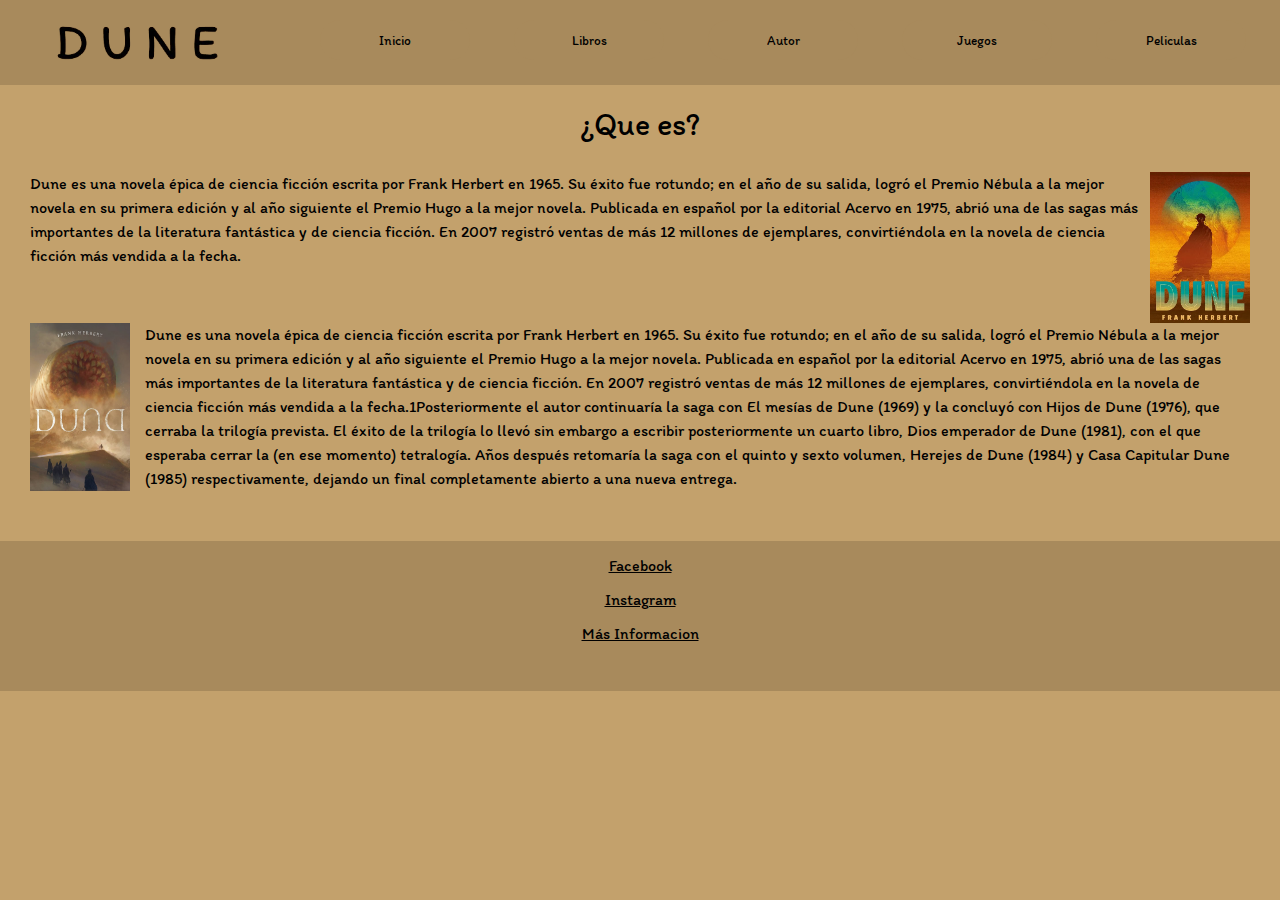
<file: index.html>
<!DOCTYPE html>
<html lang="en">
<head>
    <meta charset="UTF-8">
    <meta name="viewport" content="width=device-width, initial-scale=1.0">
    <link rel="preconnect" href="https://fonts.googleapis.com">
    <link rel="preconnect" href="https://fonts.gstatic.com" crossorigin>
    <link href="https://fonts.googleapis.com/css2?family=Itim&display=swap" rel="stylesheet">
    <link rel="stylesheet" href="Css/style.css">
    <link rel="stylesheet" href="Css/index.css">
    <title>Document</title>
</head>
<body>
    <div class="container">
        <div class="barra">
            <img src="img/libros/logo.png" alt="">
            <div class="botones">
                <button onclick="location.href='index.html'" class="button">
                    Inicio
                </button>
                <button onclick="location.href='libros.html'" class="button">
                    Libros
                </button>
                <button onclick="location.href='autor.html'" class="button">
                    Autor
                </button>
                <button onclick="location.href='juegos.html'" class="button">
                    Juegos
                </button>
                <button onclick="location.href='peliculas.html'" class="button">
                    Peliculas
                </button>
            </div>
            
        </div>
        <div class="contenidoP">
            <h1> ¿Que es?</h1>
            <br>
            <section class="primeraParte">
                <p>
                    Dune es una novela épica de ciencia ficción escrita por Frank Herbert en 1965. 
                    Su éxito fue rotundo; en el año de su salida, logró el Premio Nébula a la mejor 
                    novela en su primera edición y al año siguiente el Premio Hugo a la mejor novela. 
                    Publicada en español por la editorial Acervo en 1975, abrió una de las sagas más 
                    importantes de la literatura fantástica y de ciencia ficción. En 2007 registró ventas 
                    de más 12 millones de ejemplares, convirtiéndola en la novela de ciencia ficción más 
                    vendida a la fecha.
                </p>
                <img src="img/libro1.webp" alt="" class="imagenes">
            </section>
            <section class="segundaP">
                <img src="img/libro2.jpg" alt="" class="imagenes">
                <p>
                    Dune es una novela épica de ciencia ficción escrita por Frank Herbert en 1965. 
                    Su éxito fue rotundo; en el año de su salida, logró el Premio Nébula a la mejor 
                    novela en su primera edición y al año siguiente el Premio Hugo a la mejor novela. 
                    Publicada en español por la editorial Acervo en 1975, abrió una de las sagas más 
                    importantes de la literatura fantástica y de ciencia ficción. En 2007 registró ventas 
                    de más 12 millones de ejemplares, convirtiéndola en la novela de ciencia ficción más 
                    vendida a la fecha.1​
                    Posteriormente el autor continuaría la saga con El mesías de Dune (1969) y la concluyó 
                    con Hijos de Dune (1976), que cerraba la trilogía prevista. El éxito de la trilogía lo 
                    llevó sin embargo a escribir posteriormente un cuarto libro, Dios emperador de 
                    Dune (1981), con el que esperaba cerrar la (en ese momento) tetralogía. Años después 
                    retomaría la saga con el quinto y sexto volumen, Herejes de Dune (1984) y Casa Capitular 
                    Dune (1985) respectivamente, dejando un final completamente abierto a una nueva entrega.
            </p>
            </section>
            
        </div>
        <div class="barraInf">
            <div class="links">
                <a href="https://www.facebook.com/dune"><p>Facebook</p></a>
                <a href="https://www.instagram.com/dunemovie/"><p>Instagram</p></a>
                <a href="https://es.wikipedia.org/wiki/Dune"><p>Más Informacion</p></a>
            </div>
        </div>
        
    </div>
</body>
</html>
</file>
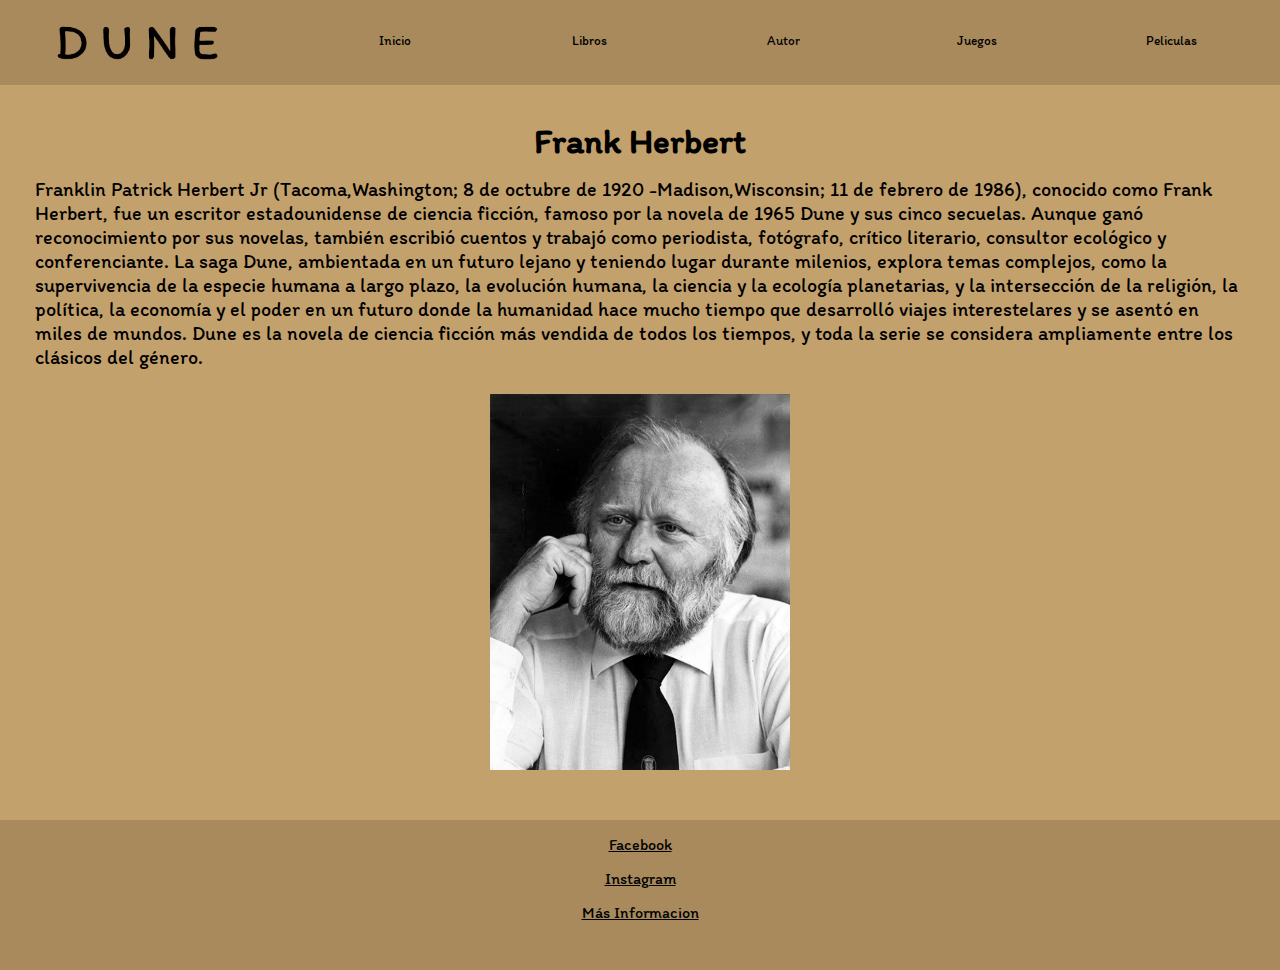
<file: autor.html>
<!DOCTYPE html>
<html lang="en">
    <meta charset="UTF-8">
    <meta name="viewport" content="width=device-width, initial-scale=1.0">
    <link rel="preconnect" href="https://fonts.googleapis.com">
    <link rel="preconnect" href="https://fonts.gstatic.com" crossorigin>
    <link href="https://fonts.googleapis.com/css2?family=Itim&display=swap" rel="stylesheet">
    <link rel="stylesheet" href="Css/style.css">
    <link rel="stylesheet" href="Css/autor.css">
    <title>Document</title>
</head>
<body>
    <div class="container">
        <div class="barra">
            <img src="img/libros/logo.png" alt="">
            <div class="botones">
                <button onclick="location.href='index.html'" class="button">
                    Inicio
                </button>
                <button onclick="location.href='libros.html'" class="button">
                    Libros
                </button>
                <button onclick="location.href='autor.html'" class="button">
                    Autor
                </button>
                <button onclick="location.href='juegos.html'" class="button">
                    Juegos
                </button>
                <button onclick="location.href='peliculas.html'" class="button">
                    Peliculas
                </button>
            </div>
            
        </div>
        <div class="contenido">
            <h1>Frank Herbert</h1>
            <p>
                Franklin Patrick Herbert Jr (Tacoma,Washington; 8 de octubre de 1920 -Madison,Wisconsin; 
                11 de febrero de 1986), conocido como Frank Herbert, fue un escritor estadounidense de ciencia 
                ficción, famoso por la novela de 1965 Dune y sus cinco secuelas. Aunque ganó reconocimiento por 
                sus novelas, también escribió cuentos y trabajó como periodista, fotógrafo, crítico literario, 
                consultor ecológico y conferenciante. La saga Dune, ambientada en un futuro lejano y teniendo 
                lugar durante milenios, explora temas complejos, como la supervivencia de la especie humana a 
                largo plazo, la evolución humana, la ciencia y la ecología planetarias, y la intersección de la 
                religión, la política, la economía y el poder en un futuro donde la humanidad hace mucho tiempo 
                que desarrolló viajes interestelares y se asentó en miles de mundos. Dune es la novela de 
                ciencia ficción más vendida de todos los tiempos, y toda la serie se considera ampliamente 
                entre los clásicos del género.
            </p>
            <div class="containerImg">
                <img src="img/frankHerbert.jpg" alt="">
            </div>
        </div>
        <div class="barraInf">
            <div class="links">
                <a href="https://www.facebook.com/dune"><p>Facebook</p></a>
                <a href="https://www.instagram.com/dunemovie/"><p>Instagram</p></a>
                <a href="https://es.wikipedia.org/wiki/Dune"><p>Más Informacion</p></a>
            </div>
        </div>
        </div>
        
    </div>

</body>
</html>
</file>
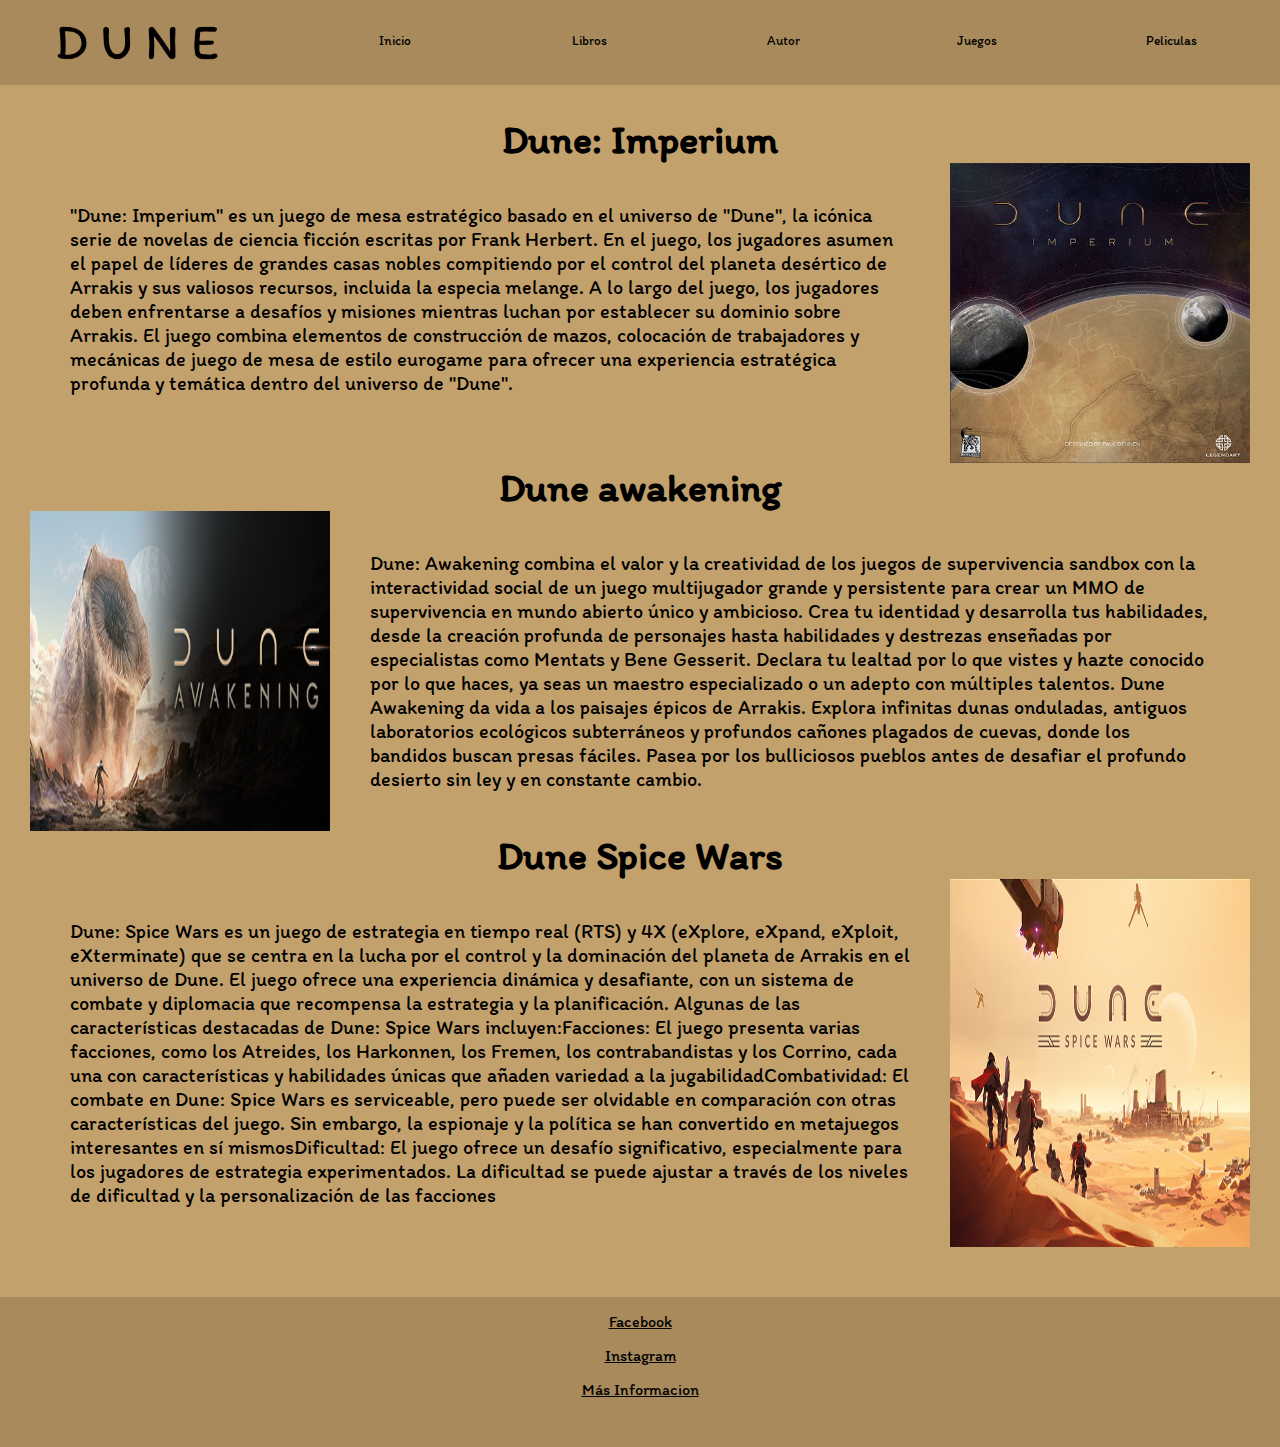
<file: juegos.html>
<!DOCTYPE html>
<html lang="en">
    <meta charset="UTF-8">
    <meta name="viewport" content="width=device-width, initial-scale=1.0">
    <link rel="preconnect" href="https://fonts.googleapis.com">
    <link rel="preconnect" href="https://fonts.gstatic.com" crossorigin>
    <link href="https://fonts.googleapis.com/css2?family=Itim&display=swap" rel="stylesheet">
    <link rel="stylesheet" href="Css/style.css">
    <link rel="stylesheet" href="Css/juegos.css">
    <title>Document</title>
</head>
<body>
    <div class="container">
        <div class="barra">
            <img src="img/libros/logo.png" alt="">
            <div class="botones">
                <button onclick="location.href='index.html'" class="button">
                    Inicio
                </button>
                <button onclick="location.href='libros.html'" class="button">
                    Libros
                </button>
                <button onclick="location.href='autor.html'" class="button">
                    Autor
                </button>
                <button onclick="location.href='juegos.html'" class="button">
                    Juegos
                </button>
                <button onclick="location.href='peliculas.html'" class="button">
                    Peliculas
                </button>
            </div>
            
        </div>

        <div class="contenido">
            <h1>Dune: Imperium</h1>
            <div class="juegos">
                <div class="text">
                    <p>
                        "Dune: Imperium" es un juego de mesa estratégico basado en el universo de "Dune", la icónica serie de novelas de ciencia ficción escritas por Frank Herbert. En el juego, los jugadores asumen el papel de líderes de grandes casas nobles compitiendo por el control del planeta desértico de Arrakis y sus valiosos recursos, incluida la especia melange.
                        A lo largo del juego, los jugadores deben enfrentarse a desafíos y misiones mientras luchan por establecer su dominio sobre Arrakis. El juego combina elementos de construcción de mazos, colocación de trabajadores y mecánicas de juego de mesa de estilo eurogame para ofrecer una experiencia estratégica profunda y temática dentro del universo de "Dune".
                    </p>
                </div>
                <img src="img/juego1.jpg" alt="">
            </div>
            <h1>Dune awakening</h1>
            <div class="juegos">
                <img src="img/juego2.jpg" alt="">
                <div class="text">
                    <p>
                        Dune: Awakening combina el valor y la creatividad de los juegos de supervivencia sandbox 
                        con la interactividad social de un juego multijugador grande y persistente para crear un 
                        MMO de supervivencia en mundo abierto único y ambicioso.
                        Crea tu identidad y desarrolla tus habilidades, desde la creación profunda de personajes 
                        hasta habilidades y destrezas enseñadas por especialistas como Mentats y Bene Gesserit. 
                        Declara tu lealtad por lo que vistes y hazte conocido por lo que haces, ya seas un maestro 
                        especializado o un adepto con múltiples talentos.
                        Dune Awakening da vida a los paisajes épicos de Arrakis. Explora infinitas dunas onduladas, 
                        antiguos laboratorios ecológicos subterráneos y profundos cañones plagados de cuevas, 
                        donde los bandidos buscan presas fáciles. Pasea por los bulliciosos pueblos antes de 
                        desafiar el profundo desierto sin ley y en constante cambio.
                    </p>
                </div>
            </div>
            <h1>Dune Spice Wars</h1>
            <div class="juegos">
                <div class="text">
                    <p>
                        Dune: Spice Wars es un juego de estrategia en tiempo real (RTS) y 4X 
                        (eXplore, eXpand, eXploit, eXterminate) que se centra en la lucha por el control y la 
                        dominación del planeta de Arrakis en el universo de Dune. El juego ofrece una experiencia 
                        dinámica y desafiante, con un sistema de combate y diplomacia que recompensa la estrategia 
                        y la planificación. Algunas de las características destacadas de Dune: Spice Wars 
                        incluyen:Facciones: El juego presenta varias facciones, como los Atreides, los Harkonnen, 
                        los Fremen, los contrabandistas y los Corrino, cada una con características y habilidades 
                        únicas que añaden variedad a la jugabilidadCombatividad: El combate en Dune: Spice Wars es 
                        serviceable, pero puede ser olvidable en comparación con otras características del juego. 
                        Sin embargo, la espionaje y la política se han convertido en metajuegos interesantes en sí 
                        mismosDificultad: El juego ofrece un desafío significativo, especialmente para los 
                        jugadores de estrategia experimentados. La dificultad se puede ajustar a través de los 
                        niveles de dificultad y la personalización de las facciones
                    </p>
                </div>
                
                <img src="img/juego3.jpg" alt="">
            </div>

        </div>

        <div class="barraInf">
            <div class="links">
                <a href="https://www.facebook.com/dune"><p>Facebook</p></a>
                <a href="https://www.instagram.com/dunemovie/"><p>Instagram</p></a>
                <a href="https://es.wikipedia.org/wiki/Dune"><p>Más Informacion</p></a>
            </div>
        </div>
        </div>
        
    </div>
</body>
</html>
</file>
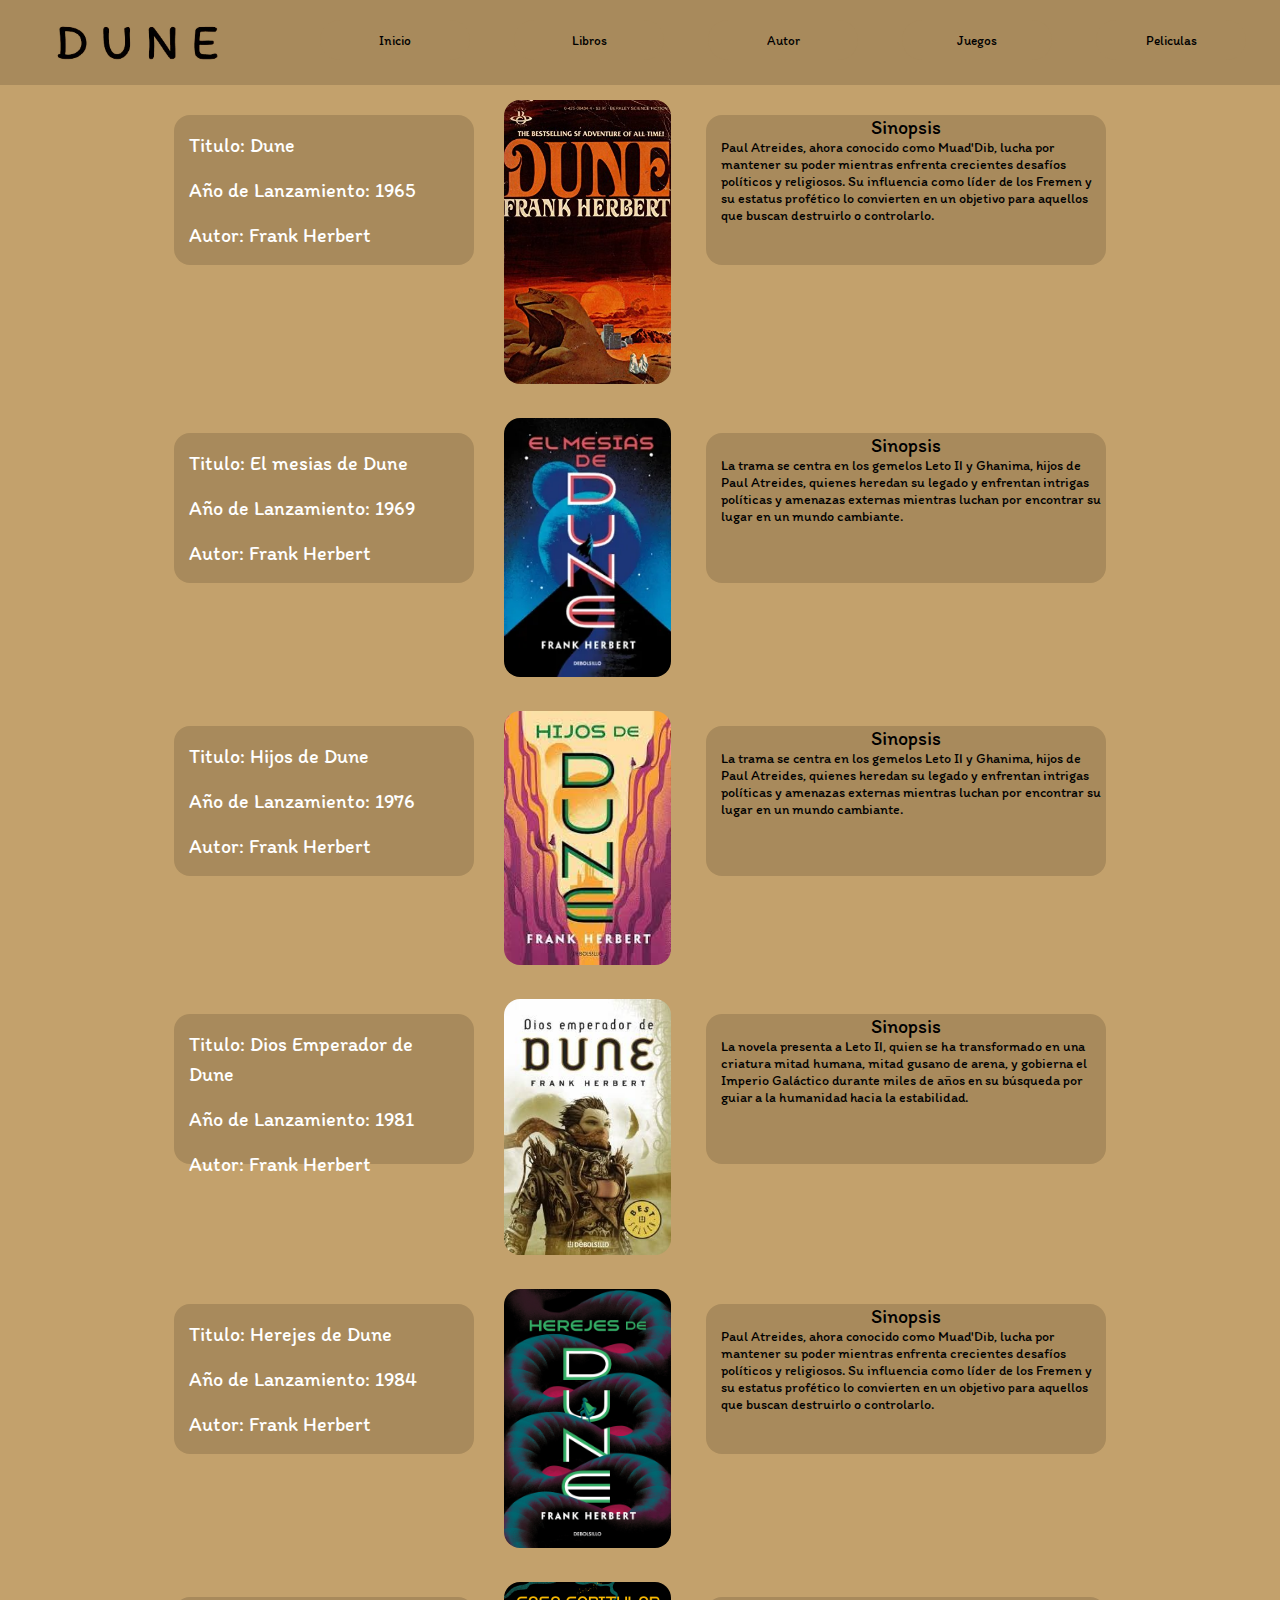
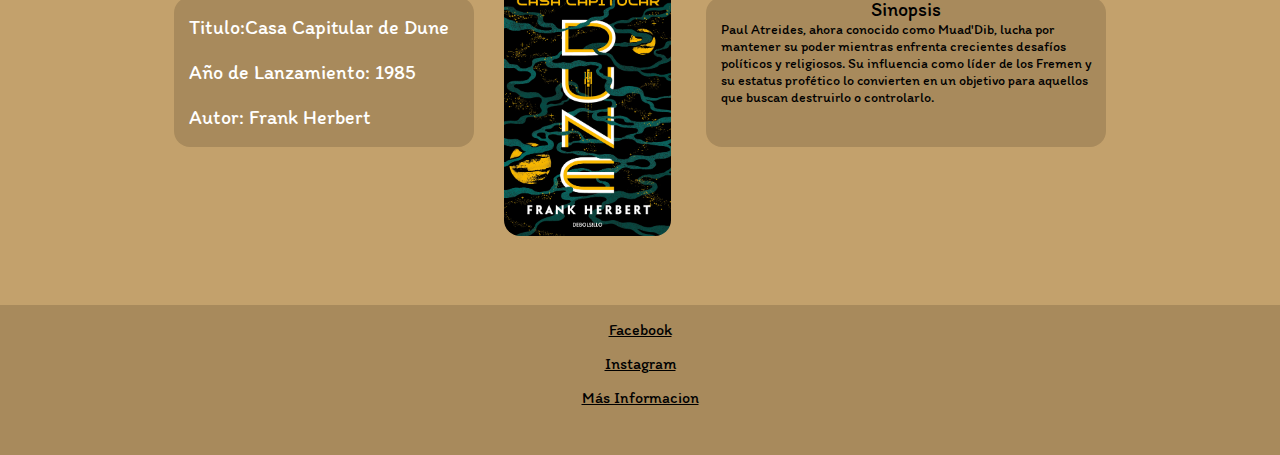
<file: libros.html>
<!DOCTYPE html>
<html lang="en">
    <meta charset="UTF-8">
    <meta name="viewport" content="width=device-width, initial-scale=1.0">
    <link rel="preconnect" href="https://fonts.googleapis.com">
    <link rel="preconnect" href="https://fonts.gstatic.com" crossorigin>
    <link href="https://fonts.googleapis.com/css2?family=Itim&display=swap" rel="stylesheet">
    <link rel="stylesheet" href="Css/style.css">
    <link rel="stylesheet" href="Css/libro.css">
    <title>Document</title>
</head>
<body>
    <div class="container">
        <div class="barra">
            <img src="img/libros/logo.png" alt="">
            <div class="botones">
                <button onclick="location.href='index.html'" class="button">
                    Inicio
                </button>
                <button onclick="location.href='libros.html'" class="button">
                    Libros
                </button>
                <button onclick="location.href='autor.html'" class="button">
                    Autor
                </button>
                <button onclick="location.href='juegos.html'" class="button">
                    Juegos
                </button>
                <button onclick="location.href='peliculas.html'" class="button">
                    Peliculas
                </button>
            </div>
            
        </div>
        <div class="contenido">
            <div class="libro">
                <div class="informacion">
                    <p>
                        Titulo: Dune
                    </p>
                    <p>
                        Año de Lanzamiento: 1965
                    </p>
                    <p>
                        Autor: Frank Herbert
                    </p>
                </div>
                <div class="imagen">
                    <img src="img/libros/libro1.jpg" alt="">
                </div>
                <div class="sinopsis">
                    <h3>Sinopsis</h3>
                    <p>
                        Paul Atreides, ahora conocido como Muad'Dib, lucha por mantener su poder mientras 
                        enfrenta crecientes desafíos políticos y religiosos. Su influencia como líder de los Fremen y 
                        su estatus profético lo convierten en un objetivo para aquellos que buscan destruirlo o controlarlo.
                    </p>
                </div>
            </div>
            <div class="libro">
                <div class="informacion">
                    <p>
                        Titulo: El mesias de Dune
                    </p>
                    <p>
                        Año de Lanzamiento: 1969
                    </p>
                    <p>
                        Autor: Frank Herbert
                    </p>
                </div>
                <div class="imagen">
                    <img src="img/libros/libro2.webp" alt="">
                </div>
                <div class="sinopsis">
                    <h3>Sinopsis</h3>
                    <p>
                        La trama se centra en los gemelos Leto II y Ghanima, hijos de Paul Atreides, quienes heredan su 
                        legado y enfrentan intrigas políticas y amenazas externas mientras luchan por encontrar su lugar en 
                        un mundo cambiante.
                    </p>
                </div>
            </div>
            <div class="libro">
                <div class="informacion">
                    <p>
                        Titulo: Hijos de Dune
                    </p>
                    <p>
                        Año de Lanzamiento: 1976
                    </p>
                    <p>
                        Autor: Frank Herbert
                    </p>
                </div>
                <div class="imagen">
                    <img src="img/libros/libro3.jfif" alt="">
                </div>
                <div class="sinopsis">
                    <h3>Sinopsis</h3>
                    <p>
                        La trama se centra en los gemelos Leto II y Ghanima, hijos de Paul Atreides, 
                        quienes heredan su legado y enfrentan intrigas políticas y amenazas externas 
                        mientras luchan por encontrar su lugar en un mundo cambiante.
                    </p>
                </div>
            </div>
            <div class="libro">
                <div class="informacion">
                    <p>
                        Titulo: Dios Emperador de Dune
                    </p>
                    <p>
                        Año de Lanzamiento: 1981
                    </p>
                    <p>
                        Autor: Frank Herbert
                    </p>
                </div>
                <div class="imagen">
                    <img src="img/libros/libro4.jpg" alt="">
                </div>
                <div class="sinopsis">
                    <h3>Sinopsis</h3>
                    <p>
                        La novela presenta a Leto II, quien se ha transformado en una criatura mitad humana, 
                        mitad gusano de arena, y gobierna el Imperio Galáctico durante miles de años en su 
                        búsqueda por guiar a la humanidad hacia la estabilidad.
                    </p>
                </div>
            </div>
            <div class="libro">
                <div class="informacion">
                    <p>
                        Titulo: Herejes de Dune
                    </p>
                    <p>
                        Año de Lanzamiento: 1984
                    </p>
                    <p>
                        Autor: Frank Herbert
                    </p>
                </div>
                <div class="imagen">
                    <img src="img/libros/libro5.jpg" alt="">
                </div>
                <div class="sinopsis">
                    <h3>Sinopsis</h3>
                    <p>
                        Paul Atreides, ahora conocido como Muad'Dib, lucha por mantener su poder mientras 
                        enfrenta crecientes desafíos políticos y religiosos. Su influencia como líder de los Fremen y 
                        su estatus profético lo convierten en un objetivo para aquellos que buscan destruirlo o controlarlo.
                    </p>
                </div>
            </div>
            <div class="libro">
                <div class="informacion">
                    <p>
                        Titulo:Casa Capitular de Dune
                    </p>
                    <p>
                        Año de Lanzamiento: 1985
                    </p>
                    <p>
                        Autor: Frank Herbert
                    </p>
                </div>
                <div class="imagen">
                    <img src="img/libros/libro6.jpg" alt="">
                </div>
                <div class="sinopsis">
                    <h3>Sinopsis</h3>
                    <p>
                        Paul Atreides, ahora conocido como Muad'Dib, lucha por mantener su poder mientras 
                        enfrenta crecientes desafíos políticos y religiosos. Su influencia como líder de los Fremen y 
                        su estatus profético lo convierten en un objetivo para aquellos que buscan destruirlo o controlarlo.
                    </p>
                </div>
            </div>
        </div>
        <div class="barraInf">
            <div class="links">
                <a href="https://www.facebook.com/dune"><p>Facebook</p></a>
                <a href="https://www.instagram.com/dunemovie/"><p>Instagram</p></a>
                <a href="https://es.wikipedia.org/wiki/Dune"><p>Más Informacion</p></a>
            </div>
        </div>
    </div>
</body>
</html>
</file>
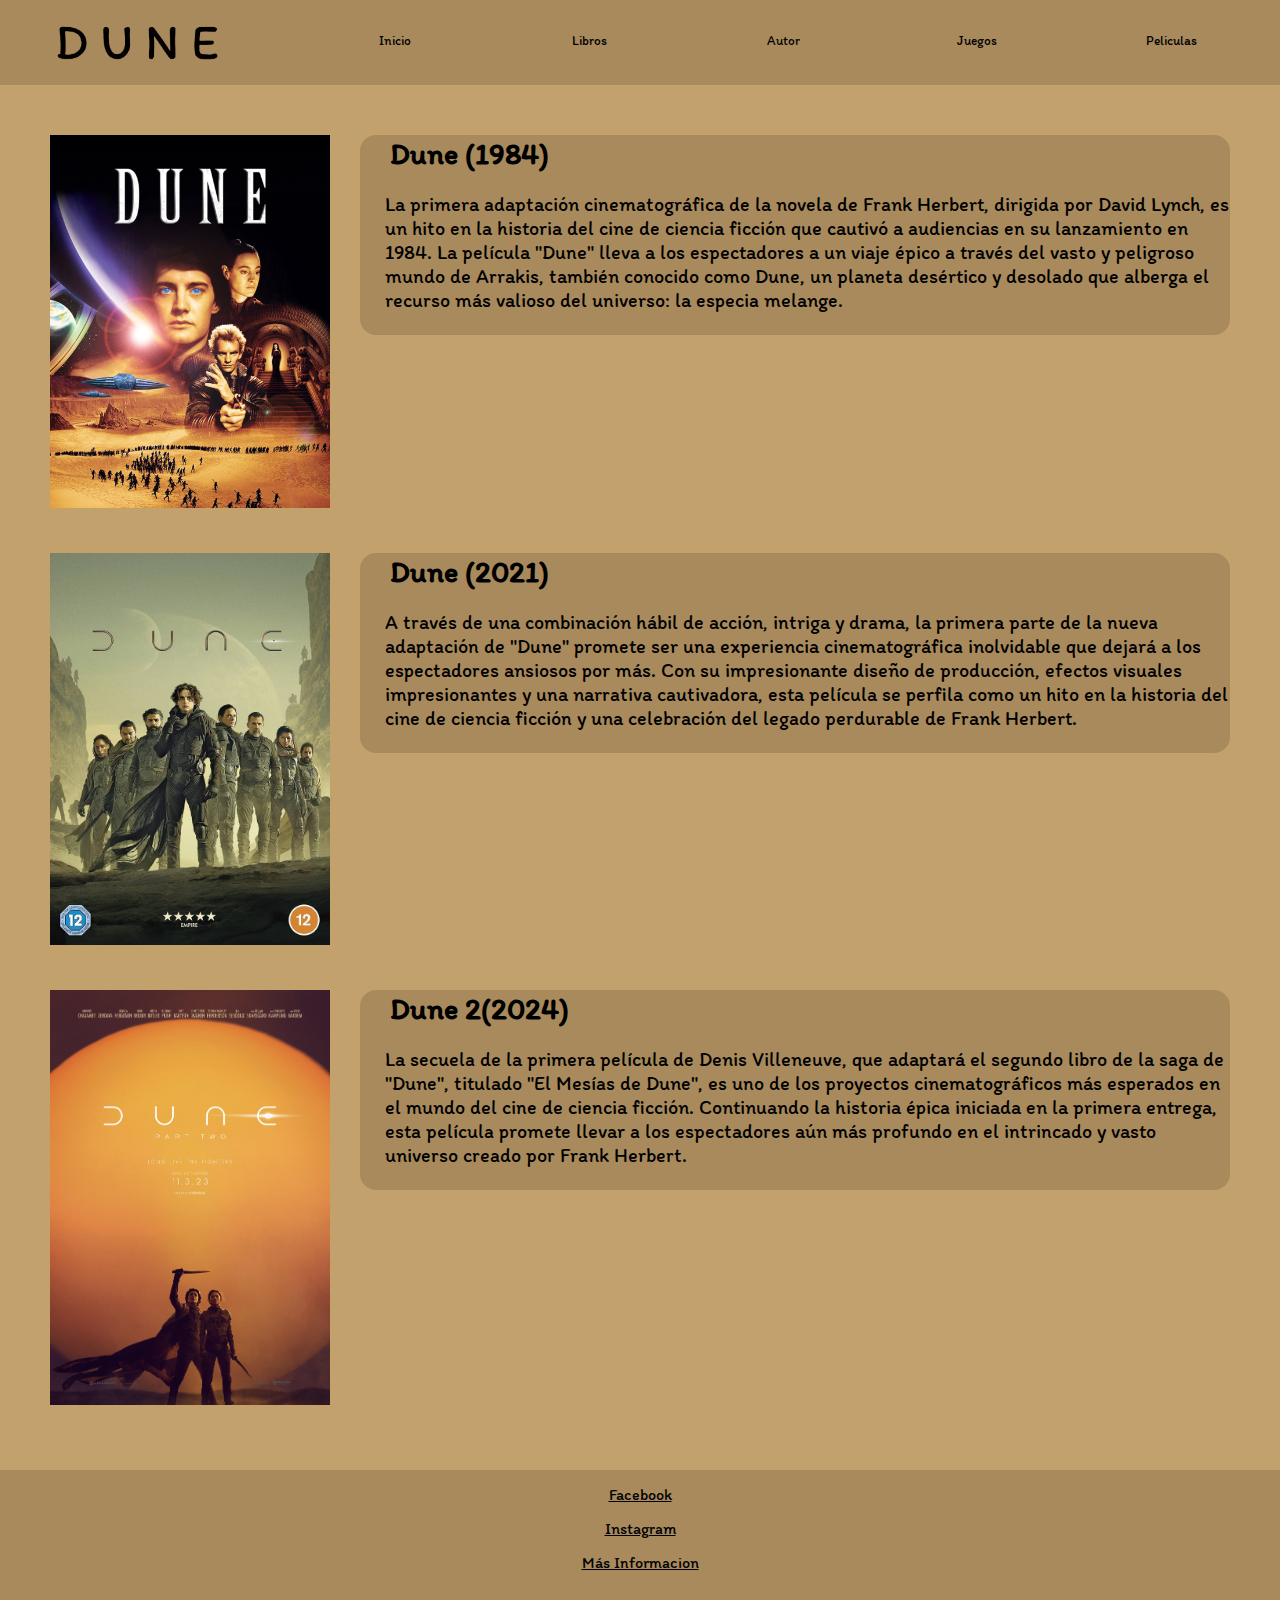
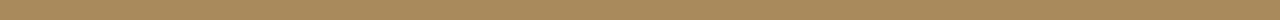
<file: peliculas.html>
<!DOCTYPE html>
<html lang="en">
    <meta charset="UTF-8">
    <meta name="viewport" content="width=device-width, initial-scale=1.0">
    <link rel="preconnect" href="https://fonts.googleapis.com">
    <link rel="preconnect" href="https://fonts.gstatic.com" crossorigin>
    <link href="https://fonts.googleapis.com/css2?family=Itim&display=swap" rel="stylesheet">
    <link rel="stylesheet" href="Css/style.css">
    <link rel="stylesheet" href="Css/peliculas.css">
    <title>Document</title>
</head>
<body>
    <div class="container">
        <div class="barra">
            <img src="img/libros/logo.png" alt="">
            <div class="botones">
                <button onclick="location.href='index.html'" class="button">
                    Inicio
                </button>
                <button onclick="location.href='libros.html'" class="button">
                    Libros
                </button>
                <button onclick="location.href='autor.html'" class="button">
                    Autor
                </button>
                <button onclick="location.href='juegos.html'" class="button">
                    Juegos
                </button>
                <button onclick="location.href='peliculas.html'" class="button">
                    Peliculas
                </button>
            </div>
            
        </div>
        <div class="contenido">
            <section class="pelicula">
                <img src="img/pelicula1.jpg" alt="">
                <div class="text">
                    <h1>Dune (1984)</h1>
                    <p>
                        La primera adaptación cinematográfica de la novela de Frank Herbert, dirigida por David Lynch, es un hito en la historia del cine de ciencia ficción que cautivó a audiencias en su lanzamiento en 1984. La película "Dune" lleva a los espectadores a un viaje épico a través del vasto y peligroso mundo de Arrakis, también conocido como Dune, un planeta desértico y desolado que alberga el recurso más valioso del universo: la especia melange.
                    </p>
                </div>
            </section>
            <section class="pelicula">
                <img src="img/pelicula2.jpg" alt="">
                <div class="text">
                    <h1>Dune (2021)</h1>
                    <p>
                        A través de una combinación hábil de acción, intriga y drama, la primera parte de la nueva adaptación de "Dune" promete ser una experiencia cinematográfica inolvidable que dejará a los espectadores ansiosos por más. Con su impresionante diseño de producción, efectos visuales impresionantes y una narrativa cautivadora, esta película se perfila como un hito en la historia del cine de ciencia ficción y una celebración del legado perdurable de Frank Herbert.
                    </p>
                </div>
            </section>
            <section class="pelicula">
                <img src="img/pelicula3.jpg" alt="">
                <div class="text">
                    <h1>Dune 2(2024)</h1>
                    <p>
                        La secuela de la primera película de Denis Villeneuve, que adaptará el segundo libro de la saga de "Dune", titulado "El Mesías de Dune", es uno de los proyectos cinematográficos más esperados en el mundo del cine de ciencia ficción. Continuando la historia épica iniciada en la primera entrega, esta película promete llevar a los espectadores aún más profundo en el intrincado y vasto universo creado por Frank Herbert.
                    </p>
                </div>
            </section>
        </div>
        <div class="barraInf">
            <div class="links">
                <a href="https://www.facebook.com/dune"><p>Facebook</p></a>
                <a href="https://www.instagram.com/dunemovie/"><p>Instagram</p></a>
                <a href="https://es.wikipedia.org/wiki/Dune"><p>Más Informacion</p></a>
            </div>
        </div>
    </div>
    
</body>
</html>
</file>
<file: Css/style.css>
*{
    box-sizing: border-box;
    margin: 0;
    padding: 0;
    font-family: "Itim", cursive;
    font-weight: 400;
    font-style: normal;  
}
body{
    background-color: #C3A16C;
}
.barra{
    height: 85px;
    background-color: #A88A5C;
}
.barra img{
    margin-left: 30px;
    width: auto;
    height: 80px;
}
.botones button{
    border-radius: 30px;
    border: none;
    margin-top: 20px;
    margin-left: 40px;
    width: 150px;
    height: 40px;
    background-color: #A88A5C;
}
.barra button:hover{
    background-color: #C3A16C;
}
.botones{
    float: right;
    width: 1000px;
}

.barraInf{
    margin-top: 50px;
    width: 100%;
    background-color: #A88A5C;
    height: 150px;
}
.links{
    display: grid;
    place-items: center;
    width: 100%;
    margin-top: 45px;
    text-align: center;
}
.links p{
    margin-top: 15px;
}
.links a{
    color: #000;
}
</file>
<file: Css/index.css>
.contenidoP{
    margin: 15px 30px 0 30px;
    line-height: 1.5;
}
.contenidoP h1{
    text-align: center;
}
.primeraParte{
    display: flex;
}
.segundaP{
    display: flex;
}
.segundaP p{
    margin-left: 15px;
}
.imagenes{
    width: 100px;
    height: auto;
}
</file>
<file: Css/autor.css>
.contenido{
    margin: 35px;
    font-size: 20px;
}
.contenido h1{
    font-size: 35px;
    font-weight: bold;
    text-align: center;
    margin-bottom: 15px;
}
.contenido p{
    margin-bottom: 25px;
}
.containerImg{
    display: flex;
    align-content: center;
    justify-content: center;
}
.containerImg img{
    width: 300px;
}
</file>
<file: Css/juegos.css>
.contenido{
    margin: 30px;
}
.contenido h1{
    text-align: center;
    font-size: 40px;
    font-weight: bold;
}
.juegos{
    display: flex;
}
.juegos img{
    width: 300px;
}
.text{
    margin: 40px;
    font-size: 20px;
}
</file>
<file: Css/libro.css>
.contenido{
    margin-left: 15px;
    margin-right: 15px;
}
.libro{
    width: 100%;
    display: flex;
    align-content: center;
    justify-content: center;
}
.informacion{
    width: 300px;
    background-color: #A88A5C;
    margin-right: 15px;
    margin-top: 30px;
    height: 150px;
    border-radius: 16px;
}
.informacion p{
    color: white;
    font-size: 20px;
    line-height: 30px;
    margin: 15px;
}
.imagen img{
    margin: 15px;
    width: calc(100/3);
    width:  167px;
    height: auto;
    border-radius: 16px;
    transition: transform 0.3s ease;

}
.imagen img:hover{
    transform: scale(1.2);
}
.sinopsis{
    width: 400px;
    background-color: #A88A5C;
    margin-left: 20px;
    margin-top: 30px;
    height: 150px;
    border-radius: 16px;
}
.sinopsis h3{
    font-size: 20px;
    text-align: center;
}
.sinopsis p{
    font-size: 14px;
    margin-left: 15px;
}
</file>
<file: Css/peliculas.css>
.contenido{
    margin: 35px;
}
.pelicula{
    display: flex;
    margin: 15px;
}
.pelicula img{
    margin-top: 15px;
    margin-bottom: 15px;
    width: 280px;
}
.text{
    background-color: #A88A5C;
    margin-left: 30px;
    margin-top: 15px;
    height: 200px;
    border-radius: 16px;
}
.text h1{
    margin-left: 30px;
    font-size: 30px;
    font-weight: bold;
    margin-bottom: 20px;
}
.text p{
    margin-left: 25px;
    font-size: 20px;
}
</file>
